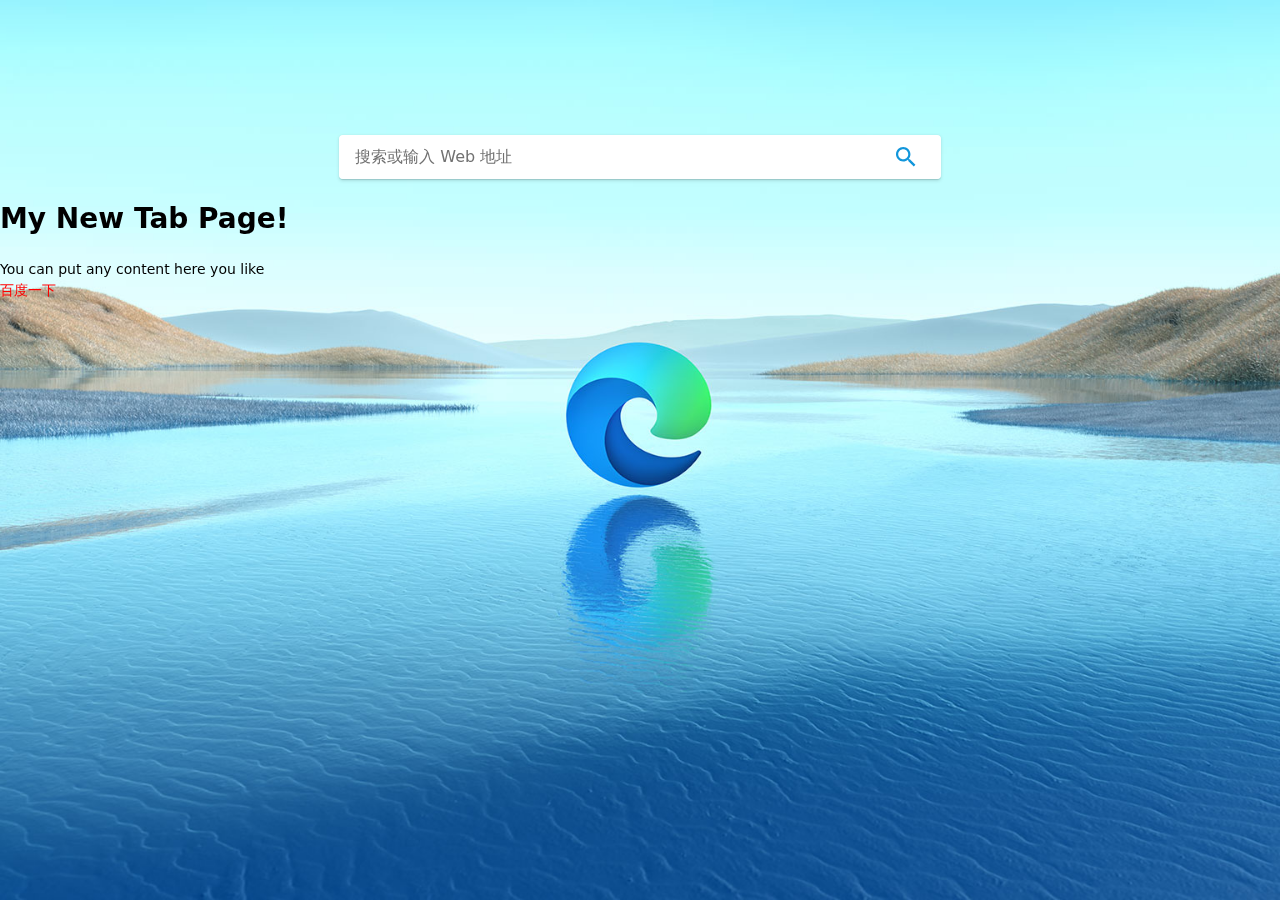
<file: index.html>
<!DOCTYPE html>
<html lang="en">

<head>
    <meta charset="UTF-8">
    <title>网址导航</title>
    <meta name="viewport" content="width=device-width, initial-scale=1.0">
    <meta name="referrer" content="strict-origin">
    <link href="favicon.ico" rel="shortcut icon" type="image/x-icon" />
    <link rel="stylesheet" href="css/index.css">
</head>

<body>
    <div id="root">
        <div class="App">
            <div id="bgImage" class="bgImage" style="background-image: url(imgs/aoraki.jpg);">
                <div id="fakebox">
                    <div class="searchBox">
                        <div class="searchContent">
                            <div>
                                <div class="searchHintDot"></div>
                                <div class="searchHint">搜索或输入 Web 地址</div>
                            </div>
                            <input placeholder="搜索或输入 Web 地址" autofocus="autofocus" class="searchInput" type="text">
                            <button class="searchCommitBtn" aria-hidden="true" aria-disabled="true"
                                aria-label="搜索或输入 Web 地址" tabindex="-1">
                                <span class="searchIconBtn">
                                    <svg t="1627720571846" class="icon" viewBox="0 0 1024 1024" version="1.1"
                                        xmlns="http://www.w3.org/2000/svg" p-id="1291" width="200" height="200">
                                        <path
                                            d="M711.111111 625.777778 665.6 625.777778 648.533333 608.711111C705.422222 546.133333 739.555556 460.8 739.555556 369.777778 739.555556 164.977778 574.577778 0 369.777778 0 164.977778 0 0 164.977778 0 369.777778 0 574.577778 164.977778 739.555556 369.777778 739.555556 460.8 739.555556 546.133333 705.422222 608.711111 648.533333L625.777778 665.6 625.777778 711.111111 910.222222 995.555556 995.555556 910.222222 711.111111 625.777778 711.111111 625.777778ZM369.777778 625.777778C227.555556 625.777778 113.777778 512 113.777778 369.777778 113.777778 227.555556 227.555556 113.777778 369.777778 113.777778 512 113.777778 625.777778 227.555556 625.777778 369.777778 625.777778 512 512 625.777778 369.777778 625.777778L369.777778 625.777778Z"
                                            p-id="1292" fill="#1296db"></path>
                                    </svg>
                                </span>
                            </button>
                        </div>
                    </div>
                </div>

                <h1>My New Tab Page!</h1>
                <p>You can put any content here you like</p>
                <a href="http://baidu.com">百度一下</a>
            </div>
        </div>
    </div>

    <script src="js/index.js"></script>

</body>

</html>
</file>
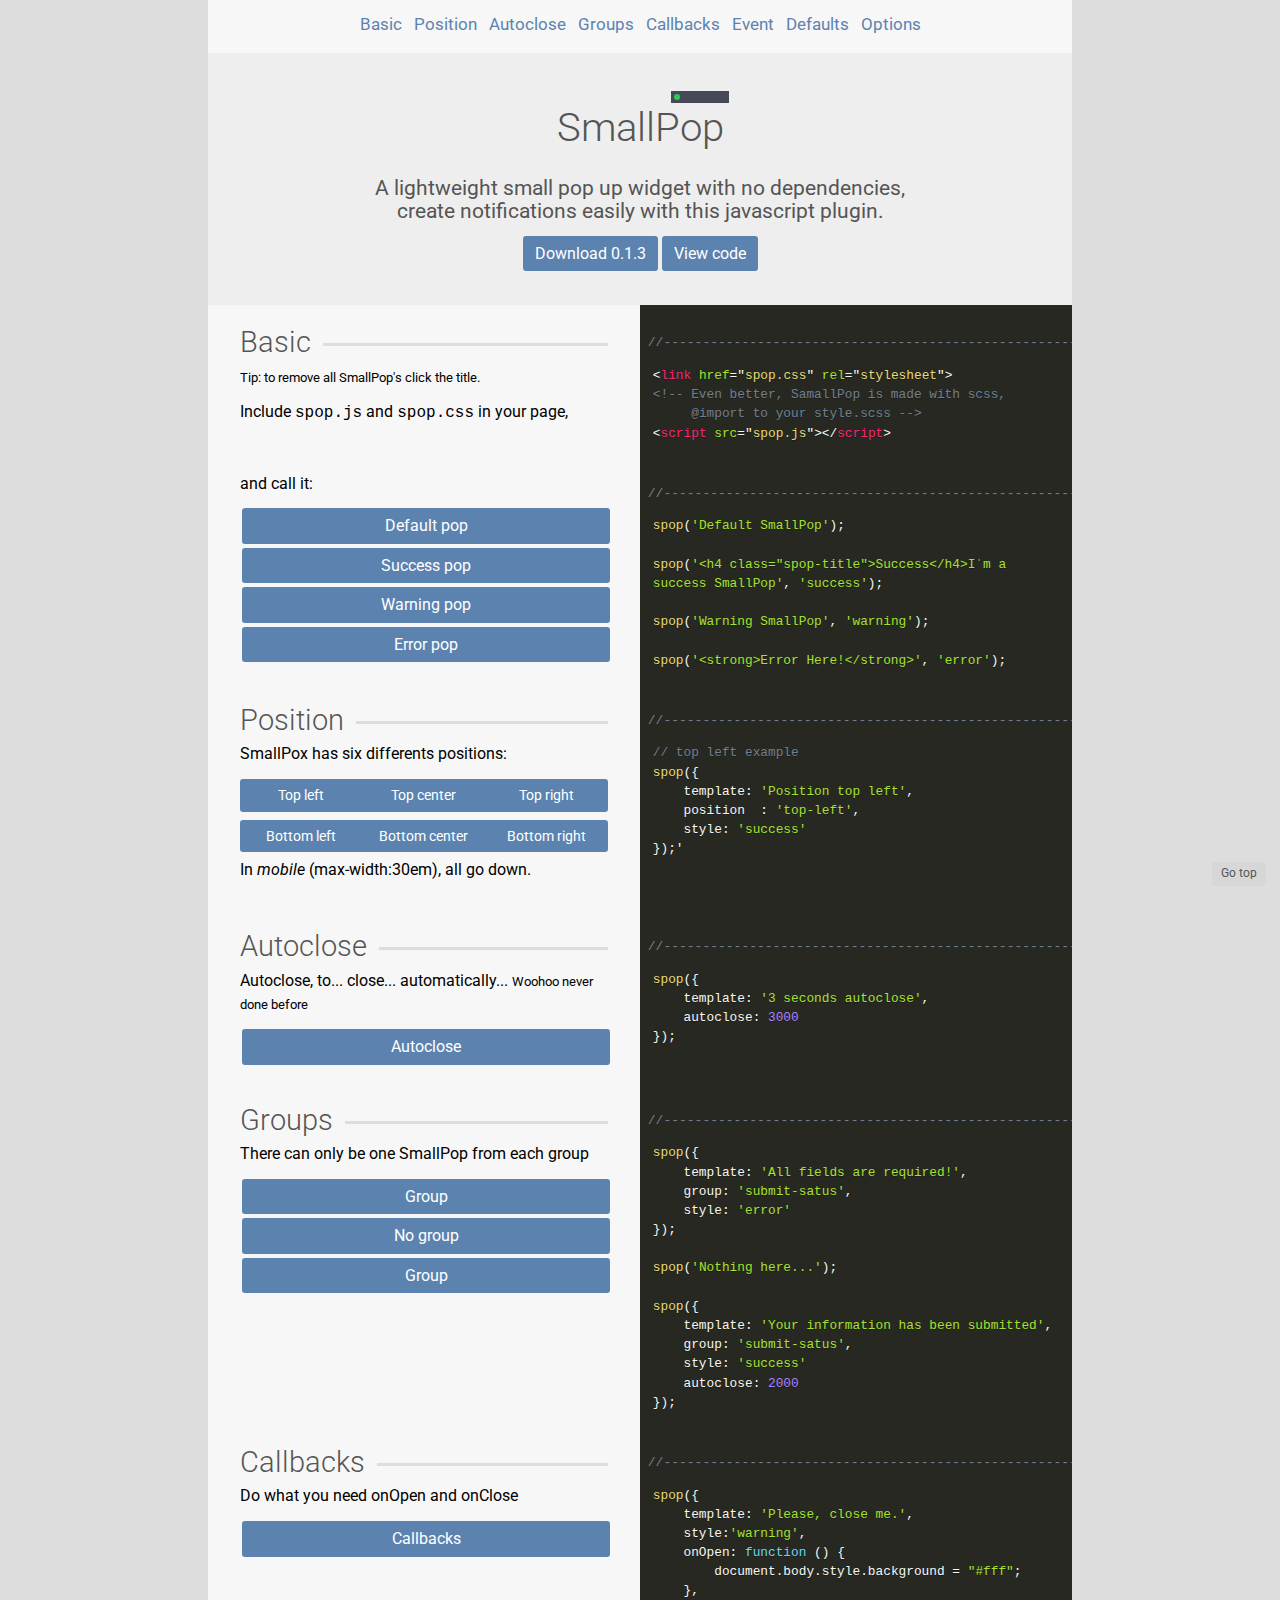
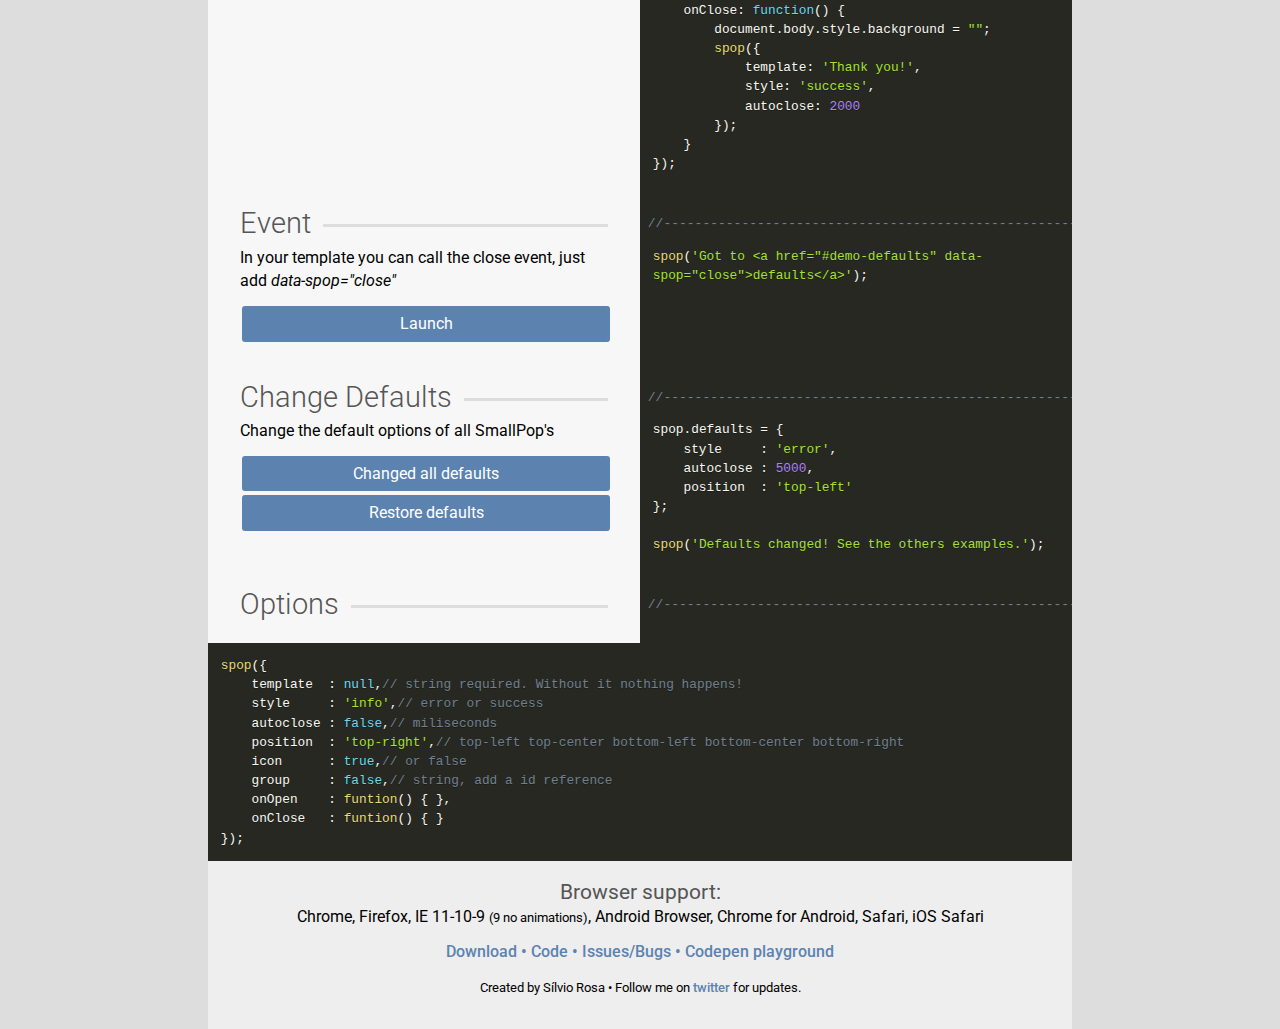
<file: plugins/spop-0.1.3/index.html>
<!doctype html>
<html lang="en">
  <head>
    <meta charset="utf-8"/>
    <title>SmallPop, small pop up javascript plugin</title>
    <meta name="description" content="A lightweight small pop up widget with no dependencies, create notifications easily with this javascript plugin"/>
    <meta name="viewport" content="width=device-width, initial-scale=1"/>
    <link href="http://fonts.googleapis.com/css?family=Roboto:300,400,500" rel="stylesheet"/>
    <link href="dist/spop.min.css" rel="stylesheet"/>
    <link href="src/styles.min.css" rel="stylesheet"/>
    <link href="src/favicon.ico" rel="icon"/>
  </head>
  <body id="body">
    <div class="container">
      <nav class="menu"><a href="#demo-basic">Basic</a><a href="#demo-position">Position</a><a href="#demo-autoclose">Autoclose</a><a href="#demo-groups">Groups</a><a href="#demo-callbacks">Callbacks</a><a href="#demo-event">Event</a><a href="#demo-defaults">Defaults</a><a href="#demo-options">Options</a></nav>
      <header class="header">
        <h1 class="header-title">SmallPop</h1>
        <p class="header-text h3">A lightweight small pop up widget with no dependencies,<br/>create notifications easily with this javascript plugin.</p><a href="https://github.com/silvio-r/spop/archive/0.1.3.zip" class="btn">Download 0.1.3</a><a href="https://github.com/silvio-r/spop" class="btn">View code</a>
      </header>
      <section id="demo-basic" class="section">
        <div class="text-main">
          <div class="titles">
            <h2 class="title">Basic</h2>
          </div>
          <p><small>Tip: to remove all SmallPop's click the title.</small></p>
          <p>Include <code>spop.js</code> and <code>spop.css</code> in your page,</p>
        </div>
        <div class="text-code">
          <pre><code id="code-markup" class="language-markup"></code></pre>
        </div>
      </section>
      <section class="section">
        <div class="text-main">
          <p>and call it:</p><a id="btn-default-pop" class="btn btn-block">Default pop</a><a id="btn-success-pop" class="btn btn-block">Success pop</a><a id="btn-warning-pop" class="btn btn-block">Warning pop</a><a id="btn-error-pop" class="btn btn-block">Error pop</a>
        </div>
        <div class="text-code">
          <pre><code id="code-basic" class="language-javascript"></code></pre>
        </div>
      </section>
      <section id="demo-position" class="section">
        <div class="text-main">
          <div class="titles">
            <h2 class="title">Position</h2>
          </div>
          <p>SmallPox has six differents positions:</p>
          <div class="btn-group"><a id="btn-top-left" class="btn">Top left</a><a id="btn-top-center" class="btn">Top center</a><a id="btn-top-right" class="btn">Top right</a></div>
          <div class="btn-group"><a id="btn-bottom-left" class="btn">Bottom left</a><a id="btn-bottom-center" class="btn">Bottom center</a><a id="btn-bottom-right" class="btn">Bottom right</a></div>
          <p>In <em>mobile</em> (max-width:30em), all go down.</p>
        </div>
        <div class="text-code">
          <pre><code id="code-position" class="language-javascript"></code></pre>
        </div>
      </section>
      <section id="demo-autoclose" class="section">
        <div class="text-main">
          <div class="titles">
            <h2 class="title">Autoclose</h2>
          </div>
          <p>Autoclose, to... close... automatically... <small>Woohoo never done before</small></p><a id="btn-autoclose-pop" class="btn btn-block">Autoclose</a>
        </div>
        <div class="text-code">
          <pre><code id="code-autoclose-pop" class="language-javascript"></code></pre>
        </div>
      </section>
      <section id="demo-groups" class="section">
        <div class="text-main">
          <div class="titles">
            <h2 class="title">Groups</h2>
          </div>
          <p>There can only be one SmallPop from each group</p><a id="btn-groups-1" class="btn btn-block">Group</a><a id="btn-groups" class="btn btn-block">No group</a><a id="btn-groups-2" class="btn btn-block">Group</a>
        </div>
        <div class="text-code">
          <pre><code id="code-groups" class="language-javascript"></code></pre>
        </div>
      </section>
      <section id="demo-callbacks" class="section">
        <div class="text-main">
          <div class="titles">
            <h2 class="title">Callbacks</h2>
          </div>
          <p>Do what you need onOpen and onClose</p><a id="btn-callbacks" class="btn btn-block">Callbacks</a>
        </div>
        <div class="text-code">
          <pre><code id="code-callbacks" class="language-javascript"></code></pre>
        </div>
      </section>
      <section id="demo-event" class="section">
        <div class="text-main">
          <div class="titles">
            <h2 class="title">Event</h2>
          </div>
          <p>In your template you can call the close event, just add <em>data-spop="close"</em></p><a id="btn-event" class="btn btn-block">Launch</a>
        </div>
        <div class="text-code">
          <pre><code id="code-event" class="language-javascript"></code></pre>
        </div>
      </section>
      <section id="demo-defaults" class="section">
        <div class="text-main">
          <div class="titles">
            <h2 class="title">Change Defaults</h2>
          </div>
          <p>Change the default options of all SmallPop's</p><a id="btn-defaults" class="btn btn-block">Changed all defaults</a><a id="btn-defaults-reset" class="btn btn-block">Restore defaults</a>
        </div>
        <div class="text-code">
          <pre><code id="code-defaults" class="language-javascript"></code></pre>
        </div>
      </section>
      <section id="demo-options" class="section-full">
        <div class="section">
          <div class="text-main-full">
            <div class="titles">
              <h2 class="title">Options</h2>
            </div>
          </div>
          <div class="text-code"></div>
        </div>
        <div class="text-code-full">
          <pre><code id="code-options" class="language-javascript"></code></pre>
        </div>
      </section>
      <footer class="footer">
        <p><span class="h3">Browser support:</span><br/>Chrome, Firefox, IE 11-10-9 <small>(9 no animations)</small>,
          Android Browser, Chrome for Android, Safari, iOS Safari
        </p>
        <p class="footer-menu"><a href="https://github.com/silvio-r/spop/archive/0.1.3.zip">Download </a><a href="https://github.com/silvio-r/spop">Code </a><a href="https://github.com/silvio-r/spop/issues">Issues/Bugs</a><a href="http://codepen.io/silvio-r/pen/jWmWXy">Codepen playground</a></p>
        <p><small>Created by Sílvio Rosa • Follow me on <a href="https://twitter.com/silvior_">twitter </a> for updates.</small></p>
      </footer>
    </div><a href="#body" class="btn btn-go-top">Go top</a>
    <script src="src/prism.js"></script>
    <script src="dist/spop.min.js"></script>
    <script src="src/scripts.min.js"></script>
    <script>
      (function(i,s,o,g,r,a,m){i['GoogleAnalyticsObject']=r;i[r]=i[r]||function(){
      (i[r].q=i[r].q||[]).push(arguments)},i[r].l=1*new Date();a=s.createElement(o),
      m=s.getElementsByTagName(o)[0];a.async=1;a.src=g;m.parentNode.insertBefore(a,m)
      })(window,document,'script','//www.google-analytics.com/analytics.js','ga');
      ga('create', 'UA-65598989-1', 'auto');
      ga('send', 'pageview');
    </script>
  </body>
</html>
</file>
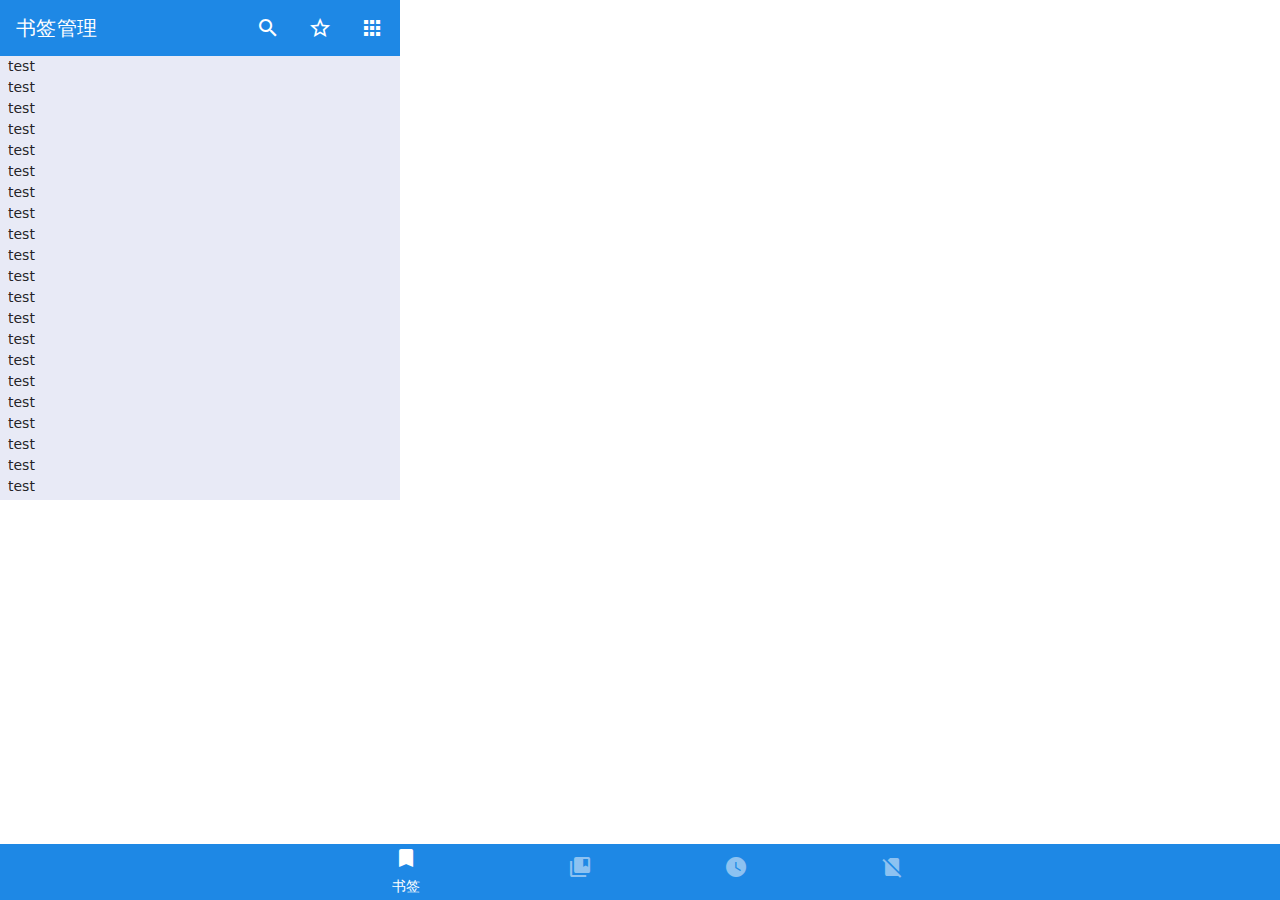
<file: popup.html>
<!DOCTYPE html>
<html lang="en">

<head>
    <meta charset="UTF-8">
    <title>Popup</title>
    <meta name="viewport" content="width=device-width, initial-scale=1.0">
    <meta name="referrer" content="strict-origin">
    <link href="favicon.ico" rel="shortcut icon" type="image/x-icon" />

    <link rel="stylesheet" href="css/_common.css">
    <link rel="stylesheet" href="plugins/mdui-v1.0.1/css/mdui.min.css">
    <link rel="stylesheet" href="css/popup.css">
</head>

<body class="mdui-bottom-nav-fixed">
    <div id="root">
        <div class="mdui-toolbar mdui-color-blue-600">
            <!-- <a id="addBookmarkMenuBtn" class="mdui-btn mdui-btn-icon"><i
                    class="mdui-icon material-icons">&#xe5d2;</i></a> -->
            <span class="mdui-typo-title">书签管理</span>
            <div class="mdui-toolbar-spacer"></div>
            <a class="mdui-btn mdui-btn-icon"><i class="mdui-icon material-icons">&#xe8b6;</i></a>
            <!-- <a id="deleteBookmark"  class="mdui-btn mdui-btn-icon"><i class="mdui-icon material-icons">&#xe838;</i></a> -->
            <a id="addBookmark" class="mdui-btn mdui-btn-icon"><i class="mdui-icon material-icons">&#xe83a;</i></a>
            <a id="addBookmarkMenuBtn" class="mdui-btn mdui-btn-icon"><i
                    class="mdui-icon material-icons">&#xe5c3;</i></a>

            <!-- Menu -->
            <ul id="addBookmarkMenu" class="mdui-menu">
                <li class="mdui-menu-item">
                    <a class="mdui-ripple">
                        <i class="mdui-menu-item-icon mdui-icon material-icons">&#xe412;</i>网页截图
                    </a>
                </li>
                <li class="mdui-menu-item" id="showQRMenu">
                    <a class="mdui-ripple">
                        <i class="mdui-menu-item-icon mdui-icon material-icons">&#xe326;</i>手机访问
                    </a>
                </li>
                <li class="mdui-menu-item">
                    <a class="mdui-ripple">
                        <i class="mdui-menu-item-icon mdui-icon material-icons">&#xe86f;</i>网页源码
                    </a>
                </li>
                <li class="mdui-divider"></li>
                <li class="mdui-menu-item" id="settingsMenu">
                    <a class="mdui-ripple" target="_blank">
                        <i class="mdui-menu-item-icon mdui-icon material-icons">&#xe8b8;</i>选项
                    </a>
                </li>
            </ul>

            <div class="mdui-dialog" id="addBookmarkDialog">
                <div class="mdui-dialog-title">Add Bookmark</div>
                <div class="mdui-dialog-content fulwidth">
                    <!-- 网址标题 -->
                    <div class="mdui-textfield">
                        <!-- <i class="mdui-icon material-icons">&#xe264;</i> -->
                        <i class="mdui-icon material-icons tabIconImage"><img id="img-addBookmarkDialog-icon"
                                class="mdui-img-rounded " src="imgs/icon_globe.svg" /></i>
                        <label class="mdui-textfield-label">Title</label>
                        <input id="input-addBookmarkDialog-title" class="mdui-textfield-input" type="text" />
                    </div>
                    <!-- 网址链接 -->
                    <div class="mdui-textfield">
                        <label class="mdui-textfield-label">Link</label>
                        <input id="input-addBookmarkDialog-link" class="mdui-textfield-input" type="text"
                            placeholder="Link" />
                    </div>
                    <!-- 分类&书签 -->
                    <div class="mdui-row fulwidth">
                        <div class="mdui-col-xs-6">
                            <label class="mdui-textfield-label">Group</label>
                            <select class="mdui-select mdui-col-xs-12" mdui-select>
                                <option value="1">书签</option>
                                <option value="2">收藏</option>
                                <option value="3">稍后阅读</option>
                                <option value="4">阅后即焚</option>
                            </select>
                        </div>
                        <div class="mdui-col-xs-6">
                            <label class="mdui-textfield-label">Collection</label>
                            <select class="mdui-select mdui-col-xs-12" mdui-select>
                                <option value="1">未分类</option>
                                <option value="2">Vue</option>
                                <option value="3">React</option>
                                <option value="4">Anglure</option>
                                <option value="5">WebGL</option>
                            </select>
                        </div>
                    </div>
                    <!-- 标签 -->
                    <div><label class="mdui-textfield-label">Label</label>
                        <div class="fulwidth autoHeight overflowY">
                            <div class="mdui-chip floatLeft">
                                <span class="mdui-chip-title" contenteditable="true" style="outline: none;">new</span>
                                <!-- <input type="text" class="mdui-chip mdui-chip-title" style="outline: none;border: none;height: 80%;width: auto;" placeholder="new" /> -->
                                <span class="mdui-chip-delete"><i class="mdui-icon material-icons">add</i></span>
                            </div>
                            <div class="mdui-chip floatLeft">
                                <span class="mdui-chip-title">Example Chip</span>
                                <span class="mdui-chip-delete"><i class="mdui-icon material-icons">cancel</i></span>
                            </div>
                            <div class="mdui-chip floatLeft">
                                <span class="mdui-chip-title">Example Chip</span>
                                <span class="mdui-chip-delete"><i class="mdui-icon material-icons">cancel</i></span>
                            </div>
                            <div class="mdui-chip floatLeft">
                                <span class="mdui-chip-title">Example Chip</span>
                                <span class="mdui-chip-delete"><i class="mdui-icon material-icons">cancel</i></span>
                            </div>
                            <div class="mdui-chip floatLeft">
                                <span class="mdui-chip-title">Example Chip</span>
                                <span class="mdui-chip-delete"><i class="mdui-icon material-icons">cancel</i></span>
                            </div>
                            <div class="mdui-chip floatLeft">
                                <span class="mdui-chip-title">Example Chip</span>
                                <span class="mdui-chip-delete"><i class="mdui-icon material-icons">cancel</i></span>
                            </div>
                            <div class="mdui-chip floatLeft">
                                <span class="mdui-chip-title">Example Chip</span>
                                <span class="mdui-chip-delete"><i class="mdui-icon material-icons">cancel</i></span>
                            </div>
                            <div class="mdui-chip floatLeft">
                                <span class="mdui-chip-title">Example Chip</span>
                                <span class="mdui-chip-delete"><i class="mdui-icon material-icons">cancel</i></span>
                            </div>
                            <div class="mdui-chip floatLeft">
                                <span class="mdui-chip-title">Example Chip</span>
                                <span class="mdui-chip-delete"><i class="mdui-icon material-icons">cancel</i></span>
                            </div>
                            <div class="mdui-chip floatLeft">
                                <span class="mdui-chip-title">Example Chip</span>
                                <span class="mdui-chip-delete"><i class="mdui-icon material-icons">cancel</i></span>
                            </div>
                            <div class="mdui-chip floatLeft">
                                <span class="mdui-chip-title">Example Chip</span>
                                <span class="mdui-chip-delete"><i class="mdui-icon material-icons">cancel</i></span>
                            </div>
                            <div class="mdui-chip floatLeft">
                                <span class="mdui-chip-title">Example Chip</span>
                                <span class="mdui-chip-delete"><i class="mdui-icon material-icons">cancel</i></span>
                            </div>
                            <div class="mdui-chip floatLeft">
                                <span class="mdui-chip-title">Example Chip</span>
                                <span class="mdui-chip-delete"><i class="mdui-icon material-icons">cancel</i></span>
                            </div>
                            <div class="mdui-chip floatLeft">
                                <span class="mdui-chip-title">Example Chip</span>
                                <span class="mdui-chip-delete"><i class="mdui-icon material-icons">cancel</i></span>
                            </div>
                            <div class="mdui-chip floatLeft">
                                <span class="mdui-chip-title">Example Chip</span>
                                <span class="mdui-chip-delete"><i class="mdui-icon material-icons">cancel</i></span>
                            </div>
                            <div class="mdui-chip floatLeft">
                                <span class="mdui-chip-title">Example Chip</span>
                                <span class="mdui-chip-delete"><i class="mdui-icon material-icons">cancel</i></span>
                            </div>
                            <div class="mdui-chip floatLeft">
                                <span class="mdui-chip-title">Example Chip</span>
                                <span class="mdui-chip-delete"><i class="mdui-icon material-icons">cancel</i></span>
                            </div>
                            <div class="mdui-chip floatLeft">
                                <span class="mdui-chip-title">Example Chip</span>
                                <span class="mdui-chip-delete"><i class="mdui-icon material-icons">cancel</i></span>
                            </div>
                            <div class="mdui-chip floatLeft">
                                <span class="mdui-chip-title">Example Chip</span>
                                <span class="mdui-chip-delete"><i class="mdui-icon material-icons">cancel</i></span>
                            </div>
                            <div class="mdui-chip floatLeft">
                                <span class="mdui-chip-title">Example Chip</span>
                                <span class="mdui-chip-delete"><i class="mdui-icon material-icons">cancel</i></span>
                            </div>
                            <div class="mdui-chip floatLeft">
                                <span class="mdui-chip-title">Example Chip</span>
                                <span class="mdui-chip-delete"><i class="mdui-icon material-icons">cancel</i></span>
                            </div>
                            <div class="mdui-chip floatLeft">
                                <span class="mdui-chip-title">Example Chip</span>
                                <span class="mdui-chip-delete"><i class="mdui-icon material-icons">cancel</i></span>
                            </div>
                            <div class="mdui-chip floatLeft">
                                <span class="mdui-chip-title">Example Chip</span>
                                <span class="mdui-chip-delete"><i class="mdui-icon material-icons">cancel</i></span>
                            </div>
                            <div class="mdui-chip floatLeft">
                                <span class="mdui-chip-title">Example Chip</span>
                                <span class="mdui-chip-delete"><i class="mdui-icon material-icons">cancel</i></span>
                            </div>
                        </div>
                    </div>
                </div>
                <div class="mdui-dialog-actions">
                    <button class="mdui-btn mdui-ripple" mdui-dialog-close>Cancel</button>
                    <button class="mdui-btn mdui-ripple" mdui-dialog-confirm>OK</button>
                </div>
            </div>

            <div class="mdui-dialog" id="showQR">
                <div class="mdui-dialog-content">
                    <canvas id="qr" class="mdui-img-fluid fulwidth"></canvas>
                    <div id="qr_url"></div>
                </div>
                <div class="mdui-dialog-actions">
                    <button class="mdui-btn mdui-ripple" mdui-dialog-close>Close</button>
                </div>
            </div>
        </div>

        <div class="mdui-bottom-nav mdui-bottom-nav-text-auto mdui-color-blue-600">
            <a class="mdui-ripple mdui-ripple-white mdui-bottom-nav-active">
                <i class="mdui-icon material-icons">&#xe8e6;</i>
                <label>书签</label>
            </a>
            <a class="mdui-ripple mdui-ripple-white">
                <i class="mdui-icon material-icons">&#xe431;</i>
                <label>收藏</label>
            </a>
            <a class="mdui-ripple mdui-ripple-white">
                <i class="mdui-icon material-icons">&#xe924;</i>
                <label>稍后阅读</label>
            </a>
            <a class="mdui-ripple mdui-ripple-white">
                <i class="mdui-icon material-icons">&#xe0cc;</i>
                <label>阅后即焚</label>
            </a>
        </div>

        <div class="mdui-container mdui-color-indigo-50">
            <div id="bookmarkList">
                <p>test</p>
                <p>test</p>
                <p>test</p>
                <p>test</p>
                <p>test</p>
                <p>test</p>
                <p>test</p>
                <p>test</p>
                <p>test</p>
                <p>test</p>
                <p>test</p>
                <p>test</p>
                <p>test</p>
                <p>test</p>
                <p>test</p>
                <p>test</p>
                <p>test</p>
                <p>test</p>
                <p>test</p>
                <p>test</p>
                <p>test</p>
                <p>test</p>
                <p>test</p>
                <p>test</p>
                <p>test</p>
                <p>test</p>
                <p>test</p>
                <p>test</p>
                <p>test</p>
                <p>test</p>
                <p>test</p>
                <p>test</p>
                <p>test</p>
                <p>test</p>
                <p>test</p>
                <p>test</p>
                <p>test</p>
                <p>test</p>
                <p>test</p>
                <p>test</p>
                <p>test</p>
                <p>test</p>
                <p>test</p>
                <p>test</p>
                <p>test</p>
                <p>test</p>
                <p>test</p>
                <p>test</p>
                <p>test</p>
                <p>test</p>
                <p>test</p>
                <p>test</p>
                <p>test</p>
                <p>test</p>
                <p>test</p>
            </div>
        </div>
    </div>

    <script src="plugins/mdui-v1.0.1/js/mdui.min.js"></script>
    <script src="plugins/qrious/qrious.min.js"></script>
    <script src="js/popup.js"></script>
</body>

</html>
</file>
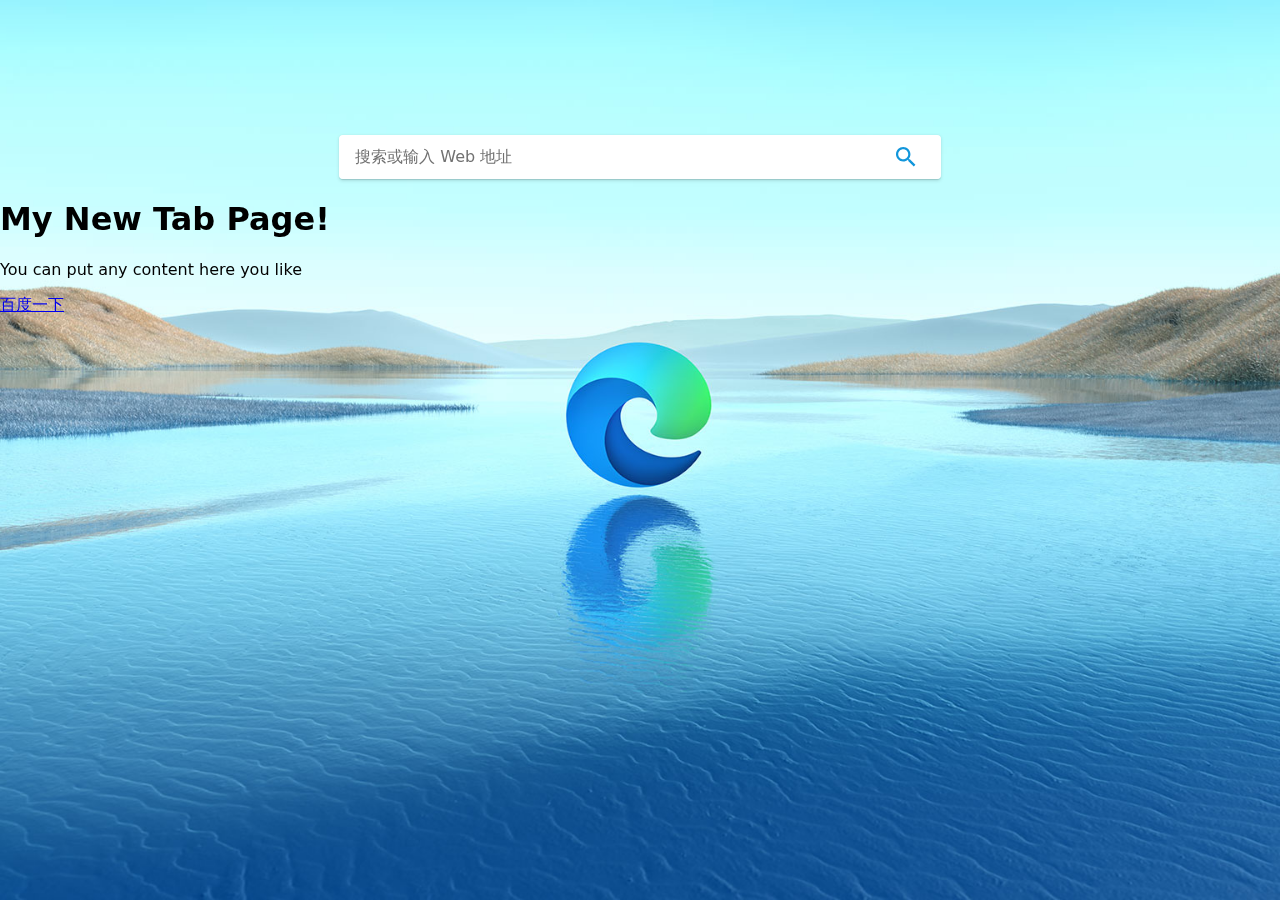
<file: tab.html>
<!DOCTYPE html>
<html lang="en">

<head>
    <meta charset="UTF-8">
    <title>网址导航</title>
    <meta content="style-src 'self' 'unsafe-inline' https://maxcdn.bootstrapcdn.com/bootstrap/"
        http-equiv="Content-Security-Policy">
        <meta name="viewport" content="width=device-width, initial-scale=1.0">
        <meta name="referrer" content="strict-origin">
        <link rel="stylesheet" href="css/style.css">
</head>

<body>    
    <div id="root">
        <div class="App">
            <div id="bgImage" class="bgImage" style="background-image: url(imgs/aoraki.jpg);">
                <div id="fakebox">
                    <div class="searchBox">
                        <div class="searchContent">
                            <div>
                                <div class="searchHintDot"></div>
                                <div class="searchHint">搜索或输入 Web 地址</div>
                            </div>
                            <input placeholder="搜索或输入 Web 地址" autofocus="autofocus" class="searchInput" type="text">
                            <button class="searchCommitBtn" aria-hidden="true" aria-disabled="true"
                                aria-label="搜索或输入 Web 地址" tabindex="-1">
                                <span class="searchIconBtn">
                                    <svg t="1627720571846" class="icon" viewBox="0 0 1024 1024" version="1.1"
                                        xmlns="http://www.w3.org/2000/svg" p-id="1291" width="200" height="200">
                                        <path
                                            d="M711.111111 625.777778 665.6 625.777778 648.533333 608.711111C705.422222 546.133333 739.555556 460.8 739.555556 369.777778 739.555556 164.977778 574.577778 0 369.777778 0 164.977778 0 0 164.977778 0 369.777778 0 574.577778 164.977778 739.555556 369.777778 739.555556 460.8 739.555556 546.133333 705.422222 608.711111 648.533333L625.777778 665.6 625.777778 711.111111 910.222222 995.555556 995.555556 910.222222 711.111111 625.777778 711.111111 625.777778ZM369.777778 625.777778C227.555556 625.777778 113.777778 512 113.777778 369.777778 113.777778 227.555556 227.555556 113.777778 369.777778 113.777778 512 113.777778 625.777778 227.555556 625.777778 369.777778 625.777778 512 512 625.777778 369.777778 625.777778L369.777778 625.777778Z"
                                            p-id="1292" fill="#1296db"></path>
                                    </svg>
                                </span>
                            </button>
                        </div>
                    </div>
                </div>

                <h1>My New Tab Page!</h1>
                <p>You can put any content here you like</p>
                <a href="http://baidu.com">百度一下</a>
            </div>
        </div>
    </div>
 
    <script src="tab.js"></script>

</body>

</html>
</file>
<file: css/index.css>
@import "_common.css";

body,
html {
    height: 100%;
}

body {
    margin: 0;
    padding: 0;
    font-family: 'Segoe UI', 'Segoe WP', system-ui, Arial, Sans-Serif;
    -webkit-font-smoothing: antialiased;
}

#root,
.App {
    height: 100%;
}

.bgImage {
    width: 100%;
    height: 100%;
    margin: 0;
    padding: 0;
    background-size: cover;
    background-repeat: no-repeat;
    background-position: center;    position: fixed;
    animation: fadein 500ms;
}

#fakebox {
    padding-top: 15vh;
    max-width: 760px;
    min-width: 400px;
    width: 47%;
    position: relative;
    margin: 0 auto;
}

.searchBox {
    height: 44px;
    margin: 0;
    display: flex;
    box-sizing: border-box;
    box-shadow: 0px 0.3px 0.9px rgb(0 0 0 / 12%), 0px 1.6px 3.6px rgb(0 0 0 / 12%);
    transition: all 0.2s ease-in-out;
    flex-direction: row;
    border-radius: 4px;
    opacity: 1;
    position: relative;
    visibility: visible;
    min-width: 0;
}

.searchBox:hover{
    box-shadow: 16px 8px 17px 10px rgb(0 0 0 / 12%), 1.6px 1.6px 10px 3px rgb(0 0 0 / 12%);
}

.searchBox>.searchContent {
    margin: 0;
    display: flex;
    min-width: 92px;
    box-sizing: border-box;
    transition: all 0.2s ease-in-out;
    flex-direction: row;
    width: 100%;
    border: transparent;
    border-radius: 4px;
    background: #FFFFFF;
    height: 44px;
    opacity: 1;
    position: relative;
    visibility: visible;
}

.searchBox>.searchContent .searchHintDot {
    height: 44px;
    opacity: 1;
    position: relative;
    top: 14px;
    width: 1px;
    bottom: 14px;
    margin: 0 16px;
    z-index: 1000;
    position: absolute;
    visibility: hidden;
    background: #262626;
}

.searchBox>.searchContent .searchHint {
    height: 44px;
    opacity: 1;
    position: relative;
    top: 4px;
    bottom: 4px;
    margin: 0 16px;
    overflow: hidden;
    position: absolute;
    font-size: 16px;
    text-align: initial;
    visibility: inherit;
    font-family: 'Segoe UI', 'Segoe WP', 'system-ui', 'Arial', 'Sans-Serif';
    line-height: 36px;
    white-space: nowrap;
    text-overflow: ellipsis;
    vertical-align: middle;
    color: #717171;
}

.searchBox>.searchContent .searchInput {
    box-sizing: border-box;
    transition: all 0.2s ease-in-out;
    font-family: inherit;
    font-size: 14px;
    line-height: 20px;
    font-weight: 400;
    color: #262626;
    flex: 1 0 0px;
    border: none;
    min-width: inherit;
    background: transparent;
    overflow: hidden;
    white-space: nowrap;
    text-overflow: ellipsis;
    margin: 0;
    padding: 0 16px;
    opacity: 0;
}

.searchBox>.searchContent .searchCommitBtn {
    opacity: 1;
    position: relative;
    visibility: visible;

    display: inline-flex;
    overflow: hidden;
    max-width: 374px;
    box-sizing: border-box;
    transition: all 0.1s ease-in-out;
    line-height: 1;
    font-family: inherit;
    align-items: center;
    white-space: nowrap;
    justify-content: center;
    text-decoration: none;
    font-size: 14px;

    background-color: transparent;

    flex: 0 0 auto;
    width: 70px;
    cursor: pointer;
    height: 100%;
    padding: 0 5px;
    min-width: 54px;
    border-radius: 0 4px 4px 0;

    border-color: transparent;
    color: #262626;
    fill: #262626;
}

.searchBox>.searchContent .searchCommitBtn>.searchIconBtn {
    opacity: 1;
    visibility: visible;

    display: inline-flex;
    overflow: hidden;
    max-width: 374px;
    box-sizing: border-box;
    transition: all 0.1s ease-in-out;
    line-height: 1;
    font-family: inherit;
    align-items: center;
    white-space: nowrap;
    justify-content: center;
    text-decoration: none;
    font-size: 14px;

    background-color: transparent;

    flex: 0 0 auto;
    width: 70px;
    cursor: pointer;
    height: 100%;
    padding: 0 5px;
    min-width: 54px;
    border-radius: 0 4px 4px 0;

    border-color: transparent;
    color: #262626;

    position: relative;

    fill: #0078D4;
}

.searchBox>.searchContent .searchCommitBtn>.searchIconBtn::before {
    display: none;
}

.searchBox>.searchContent .searchCommitBtn>.searchIconBtn::before {
    width: 100%;
    bottom: -3px;
    content: '';
    display: block;
    position: absolute;
    height: 1px;
    left: 0;
}

.searchBox>.searchContent .searchCommitBtn>.searchIconBtn svg.icon {
    width: 20px;
    height: 20px;
}
</file>
<file: css/popup.css>
body,
html {
    height: 100%;
    width: 100%;
    overflow: hidden;
}

body {
    margin: 0;
    padding: 0;
    font-family: 'Segoe UI', 'Segoe WP', system-ui, Arial, Sans-Serif;
    -webkit-font-smoothing: antialiased;
    width: 400px;
    height: 500px;
}

#root {
    height: 100%;
    width: 100%;
    overflow: hidden;
}

.mdui-bottom-nav {
    position: relative;
    bottom: 0;
}

.mdui-container {
    width: 100%;
    height: 444px;
    overflow-y: scroll;
}

.mdui-container .mdui-fab {
    bottom: 72px;
}

.fulwidth {
    width: 100%;
}

.autoHeight {
    height: auto;
}

.tabIconImage {
    padding: 0 !important;
}

.tabIconImage>img {
    width: 50px;
    height: auto;
}

.mdui-select.fulwidth+.mdui-select-position-auto {
    width: 100%;
}

.floatLeft {
    float: left;
}

.overflowY {
    overflow-x: inherit;
    overflow-y: auto;
}
</file>
<file: css/style.css>
body,
html {
    height: 100%;
}

body {
    margin: 0;
    padding: 0;
    font-family: 'Segoe UI', 'Segoe WP', system-ui, Arial, Sans-Serif;
    -webkit-font-smoothing: antialiased;
}

#root,
.App {
    height: 100%;
}

.bgImage {
    width: 100%;
    height: 100%;
    margin: 0;
    padding: 0;
    background-size: cover;
    background-repeat: no-repeat;
    background-position: center;    position: fixed;
    animation: fadein 500ms;
}

#fakebox {
    padding-top: 15vh;
    max-width: 760px;
    min-width: 400px;
    width: 47%;
    position: relative;
    margin: 0 auto;
}

.searchBox {
    height: 44px;
    margin: 0;
    display: flex;
    box-sizing: border-box;
    box-shadow: 0px 0.3px 0.9px rgb(0 0 0 / 12%), 0px 1.6px 3.6px rgb(0 0 0 / 12%);
    transition: all 0.2s ease-in-out;
    flex-direction: row;
    border-radius: 4px;
    opacity: 1;
    position: relative;
    visibility: visible;
    min-width: 0;
}

.searchBox:hover{
    box-shadow: 16px 8px 17px 10px rgb(0 0 0 / 12%), 1.6px 1.6px 10px 3px rgb(0 0 0 / 12%);
}

.searchBox>.searchContent {
    margin: 0;
    display: flex;
    min-width: 92px;
    box-sizing: border-box;
    transition: all 0.2s ease-in-out;
    flex-direction: row;
    width: 100%;
    border: transparent;
    border-radius: 4px;
    background: #FFFFFF;
    height: 44px;
    opacity: 1;
    position: relative;
    visibility: visible;
}

.searchBox>.searchContent .searchHintDot {
    height: 44px;
    opacity: 1;
    position: relative;
    top: 14px;
    width: 1px;
    bottom: 14px;
    margin: 0 16px;
    z-index: 1000;
    position: absolute;
    visibility: hidden;
    background: #262626;
}

.searchBox>.searchContent .searchHint {
    height: 44px;
    opacity: 1;
    position: relative;
    top: 4px;
    bottom: 4px;
    margin: 0 16px;
    overflow: hidden;
    position: absolute;
    font-size: 16px;
    text-align: initial;
    visibility: inherit;
    font-family: 'Segoe UI', 'Segoe WP', 'system-ui', 'Arial', 'Sans-Serif';
    line-height: 36px;
    white-space: nowrap;
    text-overflow: ellipsis;
    vertical-align: middle;
    color: #717171;
}

.searchBox>.searchContent .searchInput {
    box-sizing: border-box;
    transition: all 0.2s ease-in-out;
    font-family: inherit;
    font-size: 14px;
    line-height: 20px;
    font-weight: 400;
    color: #262626;
    flex: 1 0 0px;
    border: none;
    min-width: inherit;
    background: transparent;
    overflow: hidden;
    white-space: nowrap;
    text-overflow: ellipsis;
    margin: 0;
    padding: 0 16px;
    opacity: 0;
}

.searchBox>.searchContent .searchCommitBtn {
    opacity: 1;
    position: relative;
    visibility: visible;

    display: inline-flex;
    overflow: hidden;
    max-width: 374px;
    box-sizing: border-box;
    transition: all 0.1s ease-in-out;
    line-height: 1;
    font-family: inherit;
    align-items: center;
    white-space: nowrap;
    justify-content: center;
    text-decoration: none;
    font-size: 14px;

    background-color: transparent;

    flex: 0 0 auto;
    width: 70px;
    cursor: pointer;
    height: 100%;
    padding: 0 5px;
    min-width: 54px;
    border-radius: 0 4px 4px 0;

    border-color: transparent;
    color: #262626;
    fill: #262626;
}

.searchBox>.searchContent .searchCommitBtn>.searchIconBtn {
    opacity: 1;
    visibility: visible;

    display: inline-flex;
    overflow: hidden;
    max-width: 374px;
    box-sizing: border-box;
    transition: all 0.1s ease-in-out;
    line-height: 1;
    font-family: inherit;
    align-items: center;
    white-space: nowrap;
    justify-content: center;
    text-decoration: none;
    font-size: 14px;

    background-color: transparent;

    flex: 0 0 auto;
    width: 70px;
    cursor: pointer;
    height: 100%;
    padding: 0 5px;
    min-width: 54px;
    border-radius: 0 4px 4px 0;

    border-color: transparent;
    color: #262626;

    position: relative;

    fill: #0078D4;
}

.searchBox>.searchContent .searchCommitBtn>.searchIconBtn::before {
    display: none;
}

.searchBox>.searchContent .searchCommitBtn>.searchIconBtn::before {
    width: 100%;
    bottom: -3px;
    content: '';
    display: block;
    position: absolute;
    height: 1px;
    left: 0;
}

.searchBox>.searchContent .searchCommitBtn>.searchIconBtn svg.icon {
    width: 20px;
    height: 20px;
}
</file>
<file: plugins/spop-0.1.3/dist/spop.min.css>
@charset "UTF-8";/*!
 * smallPop 0.1.2 | https://github.com/silvio-r/spop
 * Copyright (c) 2015 Sílvio Rosa @silvior_
 * MIT license
 */.spop-container{z-index:2000;position:fixed}.spop-container,.spop-container *,.spop-container :after,.spop-container :before{box-sizing:border-box}.spop--top-left{top:0;left:0}.spop--top-left .spop{-webkit-transform-origin:0 0;-ms-transform-origin:0 0;transform-origin:0 0}.spop--top-center{top:0;left:50%;-webkit-transform:translateX(-50%);-ms-transform:translateX(-50%);transform:translateX(-50%)}.spop--top-center .spop{-webkit-transform-origin:50% 0;-ms-transform-origin:50% 0;transform-origin:50% 0}.spop--top-right{top:0;right:0}.spop--top-right .spop{-webkit-transform-origin:100% 0;-ms-transform-origin:100% 0;transform-origin:100% 0}.spop--center{top:50%;left:50%;-webkit-transform:translate3d(-50%,-50%,0);transform:translate3d(-50%,-50%,0)}.spop--center .spop{-webkit-transform-origin:50% 0;-ms-transform-origin:50% 0;transform-origin:50% 0}.spop--bottom-left{bottom:0;left:0}.spop--bottom-left .spop{-webkit-transform-origin:0 100%;-ms-transform-origin:0 100%;transform-origin:0 100%}.spop--bottom-center{bottom:0;left:50%;-webkit-transform:translateX(-50%);-ms-transform:translateX(-50%);transform:translateX(-50%)}.spop--bottom-center .spop{-webkit-transform-origin:50% 100%;-ms-transform-origin:50% 100%;transform-origin:50% 100%}.spop--bottom-right{bottom:0;right:0}.spop--bottom-right .spop{-webkit-transform-origin:100% 100%;-ms-transform-origin:100% 100%;transform-origin:100% 100%}@media screen and (max-width:30em){.spop--bottom-center,.spop--bottom-left,.spop--bottom-right,.spop--top-center,.spop--top-left,.spop--top-right{top:auto;bottom:0;left:0;right:0;margin-left:0;-webkit-transform:translateX(0);-ms-transform:translateX(0);transform:translateX(0)}.spop--bottom-center .spop,.spop--bottom-left .spop,.spop--bottom-right .spop,.spop--top-center .spop,.spop--top-left .spop,.spop--top-right .spop{-webkit-transform-origin:50% 100%;-ms-transform-origin:50% 100%;transform-origin:50% 100%}.spop{border-bottom:1px solid rgba(0,0,0,.15)}}.spop{position:relative;min-height:56px;line-height:1.25;font-size:14px;-webkit-transform:translateZ(0);transform:translateZ(0)}@media screen and (min-width:30em){.spop{border-radius:2px;width:320px;margin:.7em}}.spop--error,.spop--info,.spop--success,.spop--warning{color:#fff;background-color:#454A56}@-webkit-keyframes spopIn{0%{-webkit-transform:scale(.2,.2);transform:scale(.2,.2)}95%{-webkit-transform:scale(1.1,1.1);transform:scale(1.1,1.1)}100%{-webkit-transform:scale(1,1);transform:scale(1,1)}}@keyframes spopIn{0%{-webkit-transform:scale(.2,.2);transform:scale(.2,.2)}95%{-webkit-transform:scale(1.1,1.1);transform:scale(1.1,1.1)}100%{-webkit-transform:scale(1,1);transform:scale(1,1)}}@-webkit-keyframes spopOut{0%{opacity:1;-webkit-transform:scale(1,1);transform:scale(1,1)}20%{-webkit-transform:scale(1.1,1.1);transform:scale(1.1,1.1)}100%{opacity:0;-webkit-transform:scale(0,0);transform:scale(0,0)}}@keyframes spopOut{0%{opacity:1;-webkit-transform:scale(1,1);transform:scale(1,1)}20%{-webkit-transform:scale(1.1,1.1);transform:scale(1.1,1.1)}100%{opacity:0;-webkit-transform:scale(0,0);transform:scale(0,0)}}.spop--out{-webkit-animation:spopOut .4s ease-in-out;animation:spopOut .4s ease-in-out}.spop--in{-webkit-animation:spopIn .4s ease-in-out;animation:spopIn .4s ease-in-out}.spop-body{padding:1.4em}.spop-body p{margin:0}.spop-body a{color:#fff;text-decoration:underline}.spop-body a:hover{color:rgba(255,255,255,.8);text-decoration:none}.spop-title{margin-top:0;margin-bottom:.25em;color:#fff}.spop-close{position:absolute;right:0;top:0;height:32px;width:32px;padding-top:7px;padding-right:7px;font-size:22px;font-weight:700;text-align:right;line-height:.6;color:#fff;opacity:.5}.spop-close:hover{opacity:.7;cursor:pointer}.spop-icon{position:absolute;top:13px;left:16px;width:30px;height:30px;border-radius:50%;-webkit-animation:spopIn .4s .4s ease-in-out;animation:spopIn .4s .4s ease-in-out}.spop-icon:after,.spop-icon:before{content:"";position:absolute;display:block}.spop-icon+.spop-body{padding-left:4.2em}.spop-icon--error,.spop-icon--info{border:2px solid #3a95ed}.spop-icon--error:before,.spop-icon--info:before{top:5px;left:11px;width:4px;height:4px;background-color:#3a95ed}.spop-icon--error:after,.spop-icon--info:after{top:12px;left:11px;width:4px;height:9px;background-color:#3a95ed}.spop-icon--error{border-color:#ff5656}.spop-icon--error:before{top:16px;background-color:#ff5656}.spop-icon--error:after{top:5px;background-color:#ff5656}.spop-icon--success{border:2px solid #2ecc54}.spop-icon--success:before{top:7px;left:7px;width:13px;height:8px;border-bottom:3px solid #2ecc54;border-left:3px solid #2ecc54;-webkit-transform:rotate(-45deg);-ms-transform:rotate(-45deg);transform:rotate(-45deg)}.spop-icon--warning{border:2px solid #fcd000}.spop-icon--warning:before{top:7px;left:7px;width:0;height:0;border-style:solid;border-color:transparent transparent #fcd000;border-width:0 6px 10px}
</file>
<file: plugins/spop-0.1.3/src/styles.min.css>
@charset "UTF-8";/*!
 *  smallPop Docs
 *//*! normalize.css v3.0.2 | MIT License | git.io/normalize */img,legend{border:0}legend,td,th{padding:0}.menu a,a,a:hover{text-decoration:none}.container,.header-title,sub,sup{position:relative}html{font-family:sans-serif;-ms-text-size-adjust:100%;-webkit-text-size-adjust:100%}article,aside,details,figcaption,figure,footer,header,hgroup,main,menu,nav,section,summary{display:block}audio,canvas,progress,video{display:inline-block;vertical-align:baseline}audio:not([controls]){display:none;height:0}[hidden],template{display:none}a:active,a:hover{outline:0}abbr[title]{border-bottom:1px dotted}b,optgroup,strong{font-weight:700}dfn{font-style:italic}h1{margin:.67em 0}mark{background:#ff0;color:#000}small{font-size:80%}sub,sup{font-size:75%;line-height:0;vertical-align:baseline}sup{top:-.5em}sub{bottom:-.25em}svg:not(:root){overflow:hidden}figure{margin:1em 40px}hr{box-sizing:content-box;height:0}pre,textarea{overflow:auto}code,kbd,pre,samp{font-family:monospace,monospace;font-size:1em}button,input,optgroup,select,textarea{color:inherit;font:inherit;margin:0}button{overflow:visible}button,select{text-transform:none}button,html input[type=button],input[type=reset],input[type=submit]{-webkit-appearance:button;cursor:pointer}button[disabled],html input[disabled]{cursor:default}button::-moz-focus-inner,input::-moz-focus-inner{border:0;padding:0}input{line-height:normal}input[type=checkbox],input[type=radio]{box-sizing:border-box;padding:0}input[type=number]::-webkit-inner-spin-button,input[type=number]::-webkit-outer-spin-button{height:auto}input[type=search]{-webkit-appearance:textfield;box-sizing:content-box}input[type=search]::-webkit-search-cancel-button,input[type=search]::-webkit-search-decoration{-webkit-appearance:none}fieldset{border:1px solid silver;margin:0 2px;padding:.35em .625em .75em}table{border-collapse:collapse;border-spacing:0}/*! http://prismjs.com/download.html?themes=prism-okaidia&languages=markup+css+clike+javascript+scss */code[class*=language-],pre[class*=language-]{color:#f8f8f2;text-shadow:0 1px rgba(0,0,0,.3);font-family:Consolas,Monaco,'Andale Mono',monospace;direction:ltr;text-align:left;white-space:pre-wrap;word-spacing:normal;word-wrap:normal;word-break:normal;line-height:1.5;-moz-tab-size:4;-o-tab-size:4;tab-size:4;-webkit-hyphens:none;-moz-hyphens:none;-ms-hyphens:none;hyphens:none}.btn,.footer,.header,.menu{text-align:center}pre[class*=language-]{padding:1em;margin:0;overflow:auto;border-radius:0;border:none}:not(pre)>code[class*=language-]{padding:.1em}.token.cdata,.token.comment,.token.doctype,.token.prolog{color:#708090}.token.punctuation{color:#f8f8f2}.namespace{opacity:.7}.token.constant,.token.deleted,.token.property,.token.symbol,.token.tag{color:#f92672}.token.boolean,.token.number{color:#ae81ff}.token.attr-name,.token.builtin,.token.char,.token.inserted,.token.selector,.token.string{color:#a6e22e}.language-css .token.string,.style .token.string,.token.entity,.token.operator,.token.url,.token.variable{color:#f8f8f2}.token.atrule,.token.attr-value,.token.function{color:#e6db74}.token.keyword{color:#66d9ef}.token.important,.token.regex{color:#fd971f}.token.bold,.token.important{font-weight:700}.token.italic{font-style:italic}.token.entity{cursor:help}*,:after,:before{box-sizing:border-box}body{margin:0;font-family:Roboto,sans-serif;background-color:#ddd;font-size:100%;line-height:1.47;min-width:320px}.container{max-width:56em;padding-left:1rem;padding-right:1rem;margin:0 auto}.h1,.h2,.h3,h1,h2,h3{margin-top:0;font-weight:300;color:#555;line-height:1.1}.h3,.h4,h3,h4{font-weight:400}.h1,h1{font-size:2.5rem}.h2,h2{font-size:1.8rem}.h3,h3{font-size:1.3rem}.h4,h4{font-size:1.15rem}p{margin:0 0 .7rem}a{background-color:transparent;color:#5c83b0}.menu,.menu ul{background-color:#f7f7f7}a:hover{color:#3d5b7e}strong{font-weight:500}.header-text,.menu a{font-weight:400}.menu{border-bottom:1px solid #eee;padding-bottom:8px}.menu a{display:inline-block;padding:12px 6px 8px;color:#5c83b0;font-size:17px}.menu a:focus,.menu a:hover{color:#454A56}.menu ul{display:list-item;margin:0;list-style-type:none}.header{padding:2rem;background-color:#eee}@-webkit-keyframes icon{0,100%{-webkit-transform:scale(1,1);transform:scale(1,1)}50%{-webkit-transform:scale(0,0);transform:scale(0,0)}}@keyframes icon{0,100%{-webkit-transform:scale(1,1);transform:scale(1,1)}50%{-webkit-transform:scale(0,0);transform:scale(0,0)}}.header-title{padding-top:20px;display:inline-block}.header-title:before{top:5px;right:-5px;width:58px;height:12px;background-color:#454A56;transform:scale(1,1);transition:transform .3s ease-in-out;-webkit-transform-origin:100% 0;-ms-transform-origin:100% 0;transform-origin:100% 0}.header-title:after,.header-title:before{-webkit-transition:-webkit-transform .3s ease-in-out;content:"";position:absolute;display:block;-webkit-transform:scale(1,1);-ms-transform:scale(1,1)}.header-title:after{top:8px;right:44px;width:6px;height:6px;border-radius:50%;background-color:#2ECC54;transform:scale(1,1);transition:transform .3s ease-in-out;-webkit-transform-origin:58px 0;-ms-transform-origin:58px 0;transform-origin:58px 0}.header-title:hover:after,.header-title:hover:before{-webkit-transform:scale(0,0);-ms-transform:scale(0,0);transform:scale(0,0)}.btn{display:inline-block;vertical-align:middle;padding:6px 12px;margin:2px;color:#fff;background-color:#5c83b0;border-radius:3px;-webkit-transition:background-color .3s ease-in-out;transition:background-color .3s ease-in-out;cursor:pointer}.btn:focus,.btn:hover{color:#fff;background-color:#476a92}@media (min-width:57.88em){.btn-block{width:100%}}.btn-go-top{position:fixed;bottom:12px;right:12px;padding:3px 9px;background-color:#d7d7d7;color:#555;font-size:12px}.btn-group{margin-bottom:4px}@media (min-width:30em) and (min-width:57.88em){.btn-group .btn{padding-left:0;padding-right:0}}@media (min-width:30em){.btn-group:after{content:" ";display:block;clear:both}.btn-group .btn{float:left;width:33.33%;font-size:.88rem;margin-left:0;margin-right:0;border-radius:0}.btn-group .btn:first-child{border-top-left-radius:3px;border-bottom-left-radius:3px}.btn-group .btn:last-child{border-top-right-radius:3px;border-bottom-right-radius:3px}}.section,.section-full{width:100%;background-color:#f7f7f7}.text-main,.text-main-full{padding:1rem}@media (min-width:30em){.text-main,.text-main-full{padding:1rem 2rem}}.text-code,.text-code-full{background-color:#272822}.text-code pre,.text-code-full pre{font-size:.8em}@media (min-width:57.88em){.section{display:table;table-layout:fixed}.text-code,.text-main{display:table-cell;width:50%;vertical-align:top}.text-code{padding-top:3rem;position:relative;overflow:hidden}.text-code:before{content:" //----------------------------------------------------------------------------------------------";position:absolute;top:1.75rem;display:block;width:100%;color:#708090;white-space:pre;font-family:monospace}}.titles .title:before,.titles:before{content:""}.titles{position:relative;padding-top:6px}.titles:before{position:absolute;display:block;width:100%;height:3px;top:22px;background-color:#ddd}.titles .title{position:relative;display:inline-block;padding-right:12px;margin-bottom:6px;z-index:10;background-color:#f7f7f7;cursor:pointer}.titles .title:before{background-size:20px 20px;position:absolute;width:20px;height:20px;bottom:4px;right:-15px;opacity:0;-webkit-transform:scale3D(0,0,0);-ms-transform:scale3D(0,0,0);transform:scale3D(0,0,0);-webkit-transition:all .3s ease-in-out;transition:all .3s ease-in-out;background-color:#f7f7f7;background-image:url([data-uri])}.titles .title:hover:before{opacity:1;-webkit-transform:scale3D(1,1,1);-ms-transform:scale3D(1,1,1);transform:scale3D(1,1,1)}.footer{padding:20px;background-color:#eee}.footer a{font-weight:500}.footer-menu a+a:before{content:" • "}
</file>
<file: css/_common.css>
@import "_normalize.css";
@import "_theme.css";
</file>
